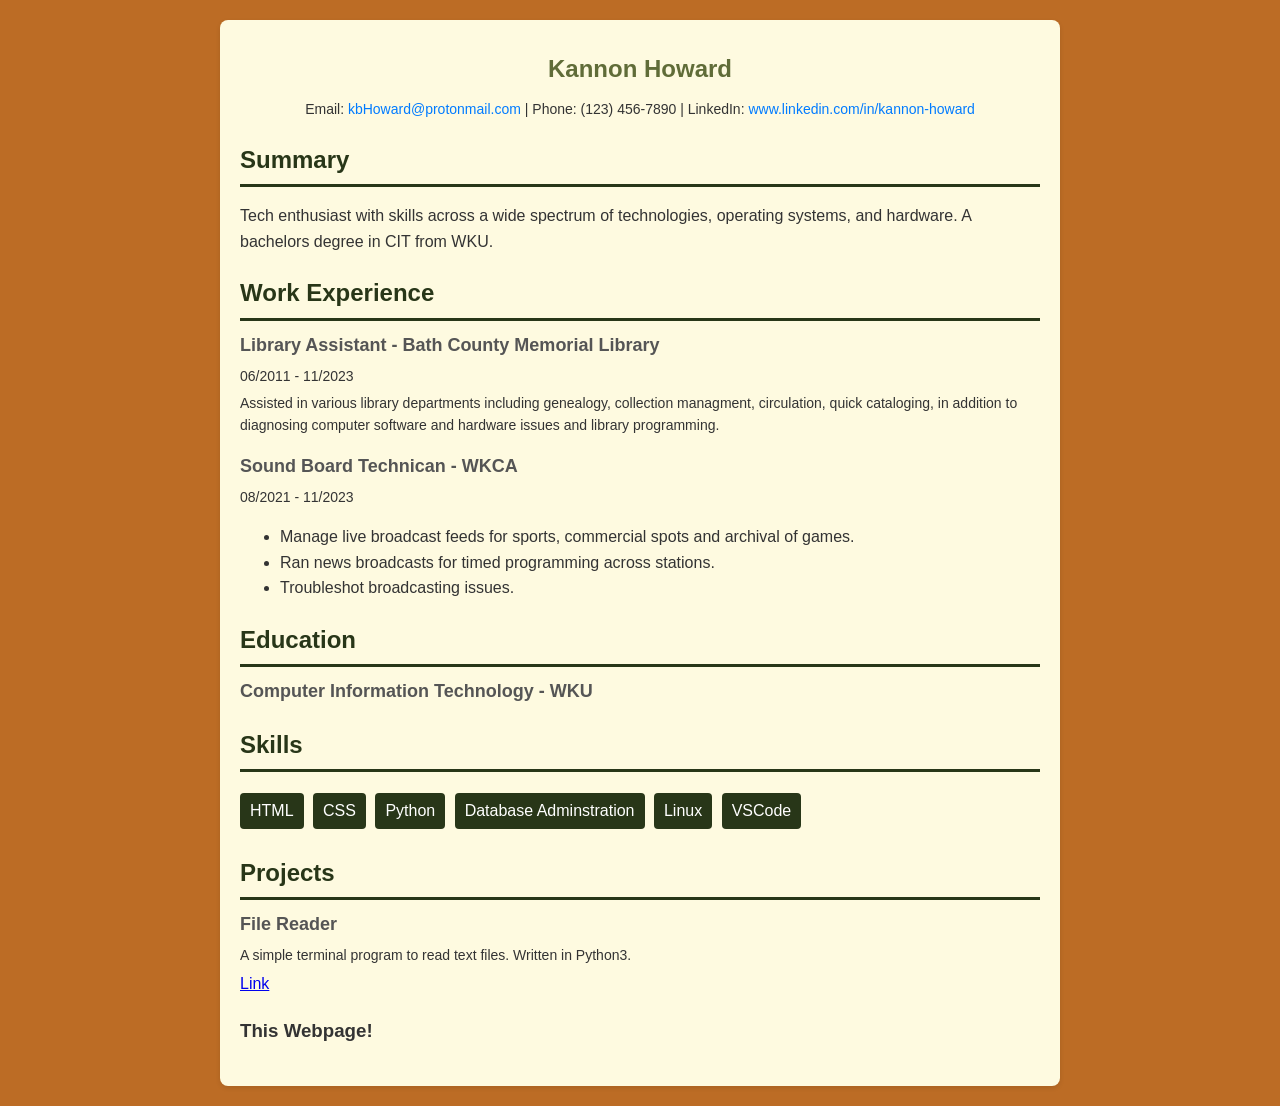
<file: index.html>
<!DOCTYPE html>
<html lang="en">
    <head>
        <meta charset="UTF-8" />
        <meta name="viewport" content="width=device-width, initial-scale=1.0" />
        <title>Kannon Howard Resume</title>
    </head>

    <style>
        body {
            font-family: Arial, sans-serif;
            line-height: 1.6;
            margin: 0;
            padding: 0;
            color: #333;
            background-color: #BC6C25;
        }
        .container {
            max-width: 800px;
            margin: 20px auto;
            padding: 20px;
            background: #FEFAE0;
            border-radius: 8px;
            box-shadow: 0 2px 5px rgba(0, 0, 0, 0.1);
        }
        h1 {
            color: #606C38;
        }

        h2 {
            color: #283618;
        }
        .header {
            text-align: center;
        }
        .header h1 {
            margin: 10px 0;
        }
        .contact {
            margin: 10px 0;
            font-size: 14px;
        }
        .contact a {
            color: #007bff;
            text-decoration: none;
        }
        .section {
            margin: 20px 0;
        }
        .section h2 {
            margin-bottom: 10px;
            border-bottom: 3px solid #283618;
            padding-bottom: 5px;
        }
        .item {
            margin-bottom: 15px;
        }
        .item h3 {
            margin: 0;
            font-size: 18px;
            color: #555;
        }
        .item p {
            margin: 5px 0;
            font-size: 14px;
        }
        .skills ul {
            list-style: none;
            padding: 0;
        }
        .skills ul li {
            display: inline-block;
            background: #283618;
            color: #fff;
            padding: 5px 10px;
            margin: 5px 5px 5px 0;
            border-radius: 4px;
        }
    </style>

    <body>
        <main class="container">
            <section class="header">
                <h1>Kannon Howard</h1>
                <p class="contact">
                    Email:
                    <a href="mailto:kbHoward@protonmail.com"
                        >kbHoward@protonmail.com</a
                    >
                    | Phone: (123) 456-7890 | LinkedIn:
                    <a href="www.linkedin.com/in/kannon-howard-7b92ba202">www.linkedin.com/in/kannon-howard </a>
                </p>
            </section>
            <section class="section">
                <h2>Summary</h2>
                <p>
                    Tech enthusiast with skills across a wide spectrum of technologies, operating systems, and hardware. A bachelors degree in CIT from WKU. 
                </p>
            </section>
            <section class="section">
                <h2>Work Experience</h2>
                <div class="item">
                    <h3>Library Assistant - Bath County Memorial Library</h3>
                    <p>06/2011 - 11/2023</p>
                    <p>
                        Assisted in various library departments including genealogy, collection managment, circulation, quick cataloging, in addition to diagnosing computer software and hardware issues and library programming.
                    </p>
                </div>
                <div class="item">
                    <h3>Sound Board Technican - WKCA</h3>
                    <p>08/2021 - 11/2023 </p>
                    <p>
                       <ul>
                        <li>Manage live broadcast feeds for sports, commercial spots and archival of games.</li>
                        <li>Ran news broadcasts for timed programming across stations.</li>
                        <li>Troubleshot broadcasting issues.</li>
                       </ul> 
                    </p>
                </div>
            </section>
            <div class="section">
                <h2>Education</h2>
                <div class="item">
                    <h3>Computer Information Technology - WKU</h3>
                    <p></p>
                </div>
            </section>
            <section class="section">
                <h2>Skills</h2>
                <div class="skills">
                    <ul>
                        <li>HTML</li>
                        <li>CSS</li>
                        <li>Python</li>
                        <li>Database Adminstration</li>
                        <li>Linux</li>
                        <li>VSCode</li>
                    </ul>
                </div>
            </section>
            <section class="section">
                <h2>Projects</h2>
                <div class="item">
                    <h3>File Reader</h3>
                    <p>
                        <p>A simple terminal program to read text files. Written in Python3.</p>
                        <a href="https://github.com/kbHoward2/file_reader">Link</a>
                    </p>
                </div>
                    <h3>This Webpage!</h3>
                </div>
            </section>
        </main>
    </body>
</html>
</file>
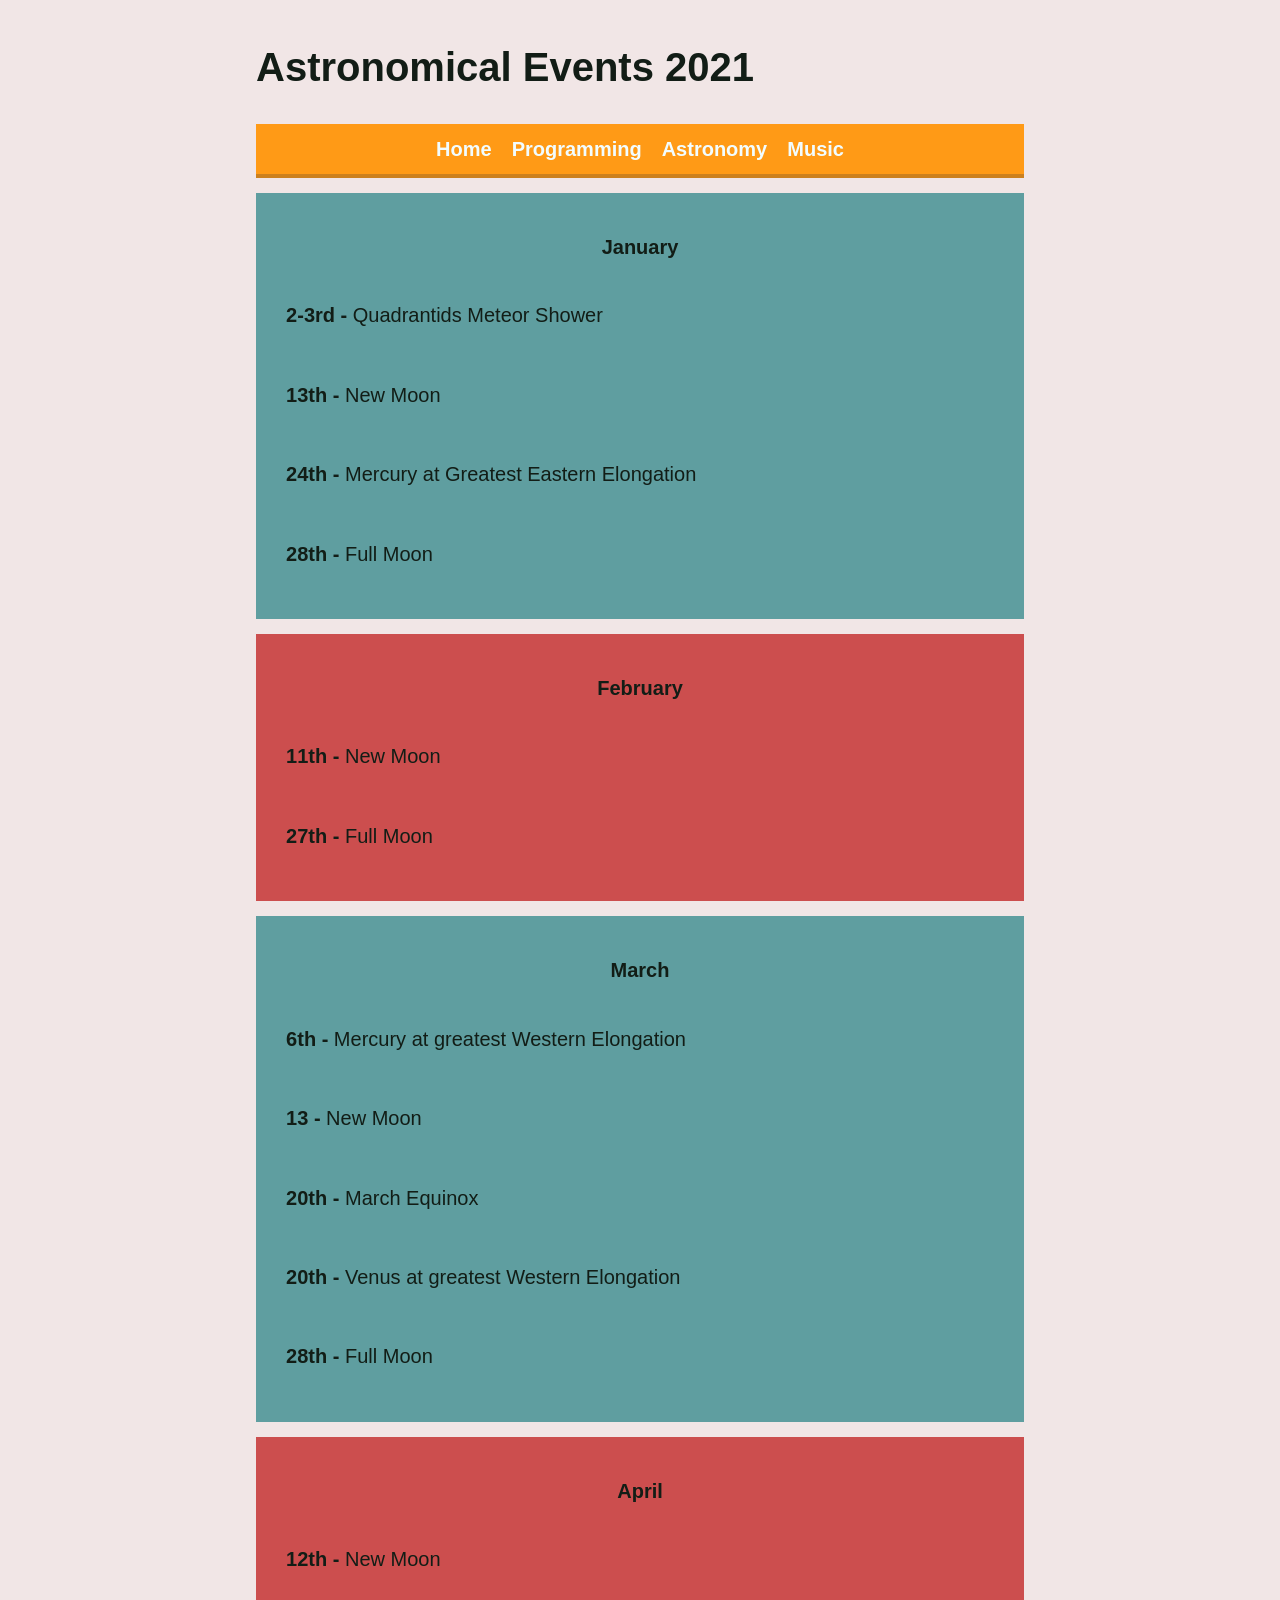
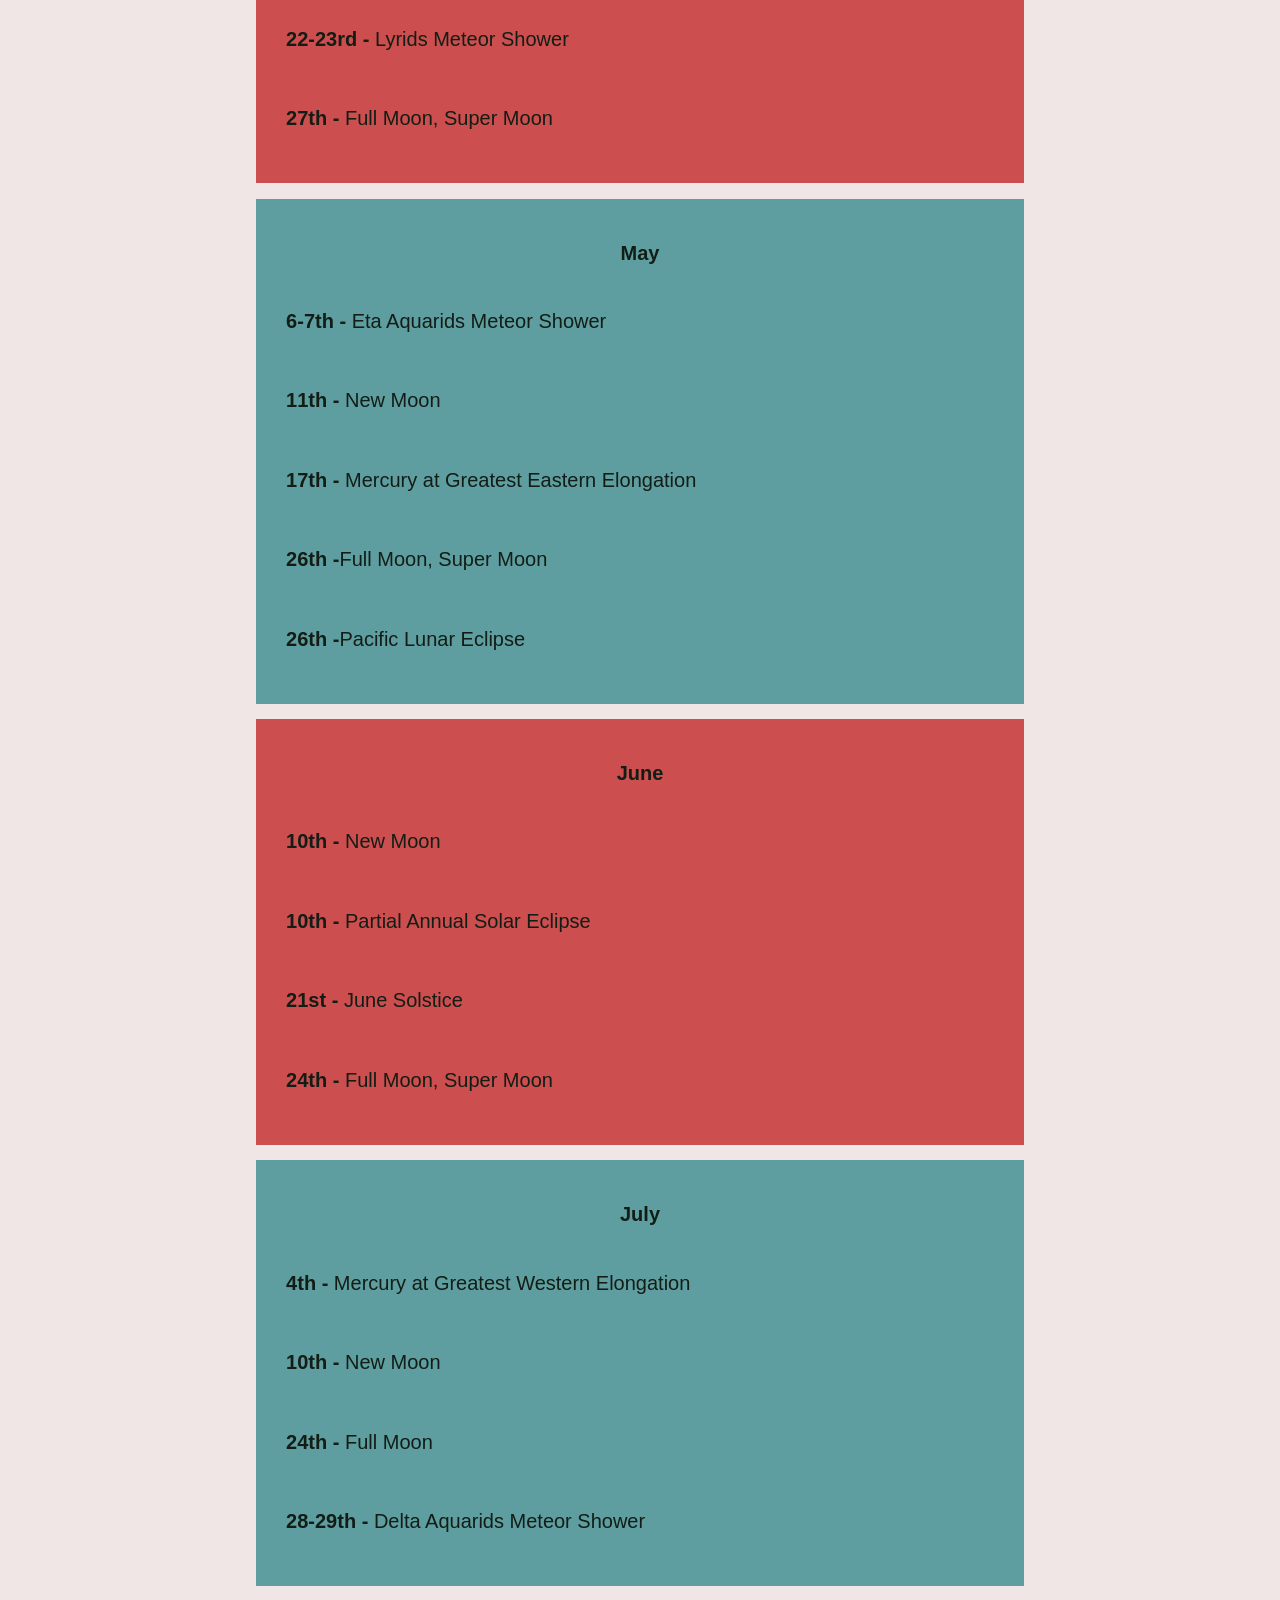
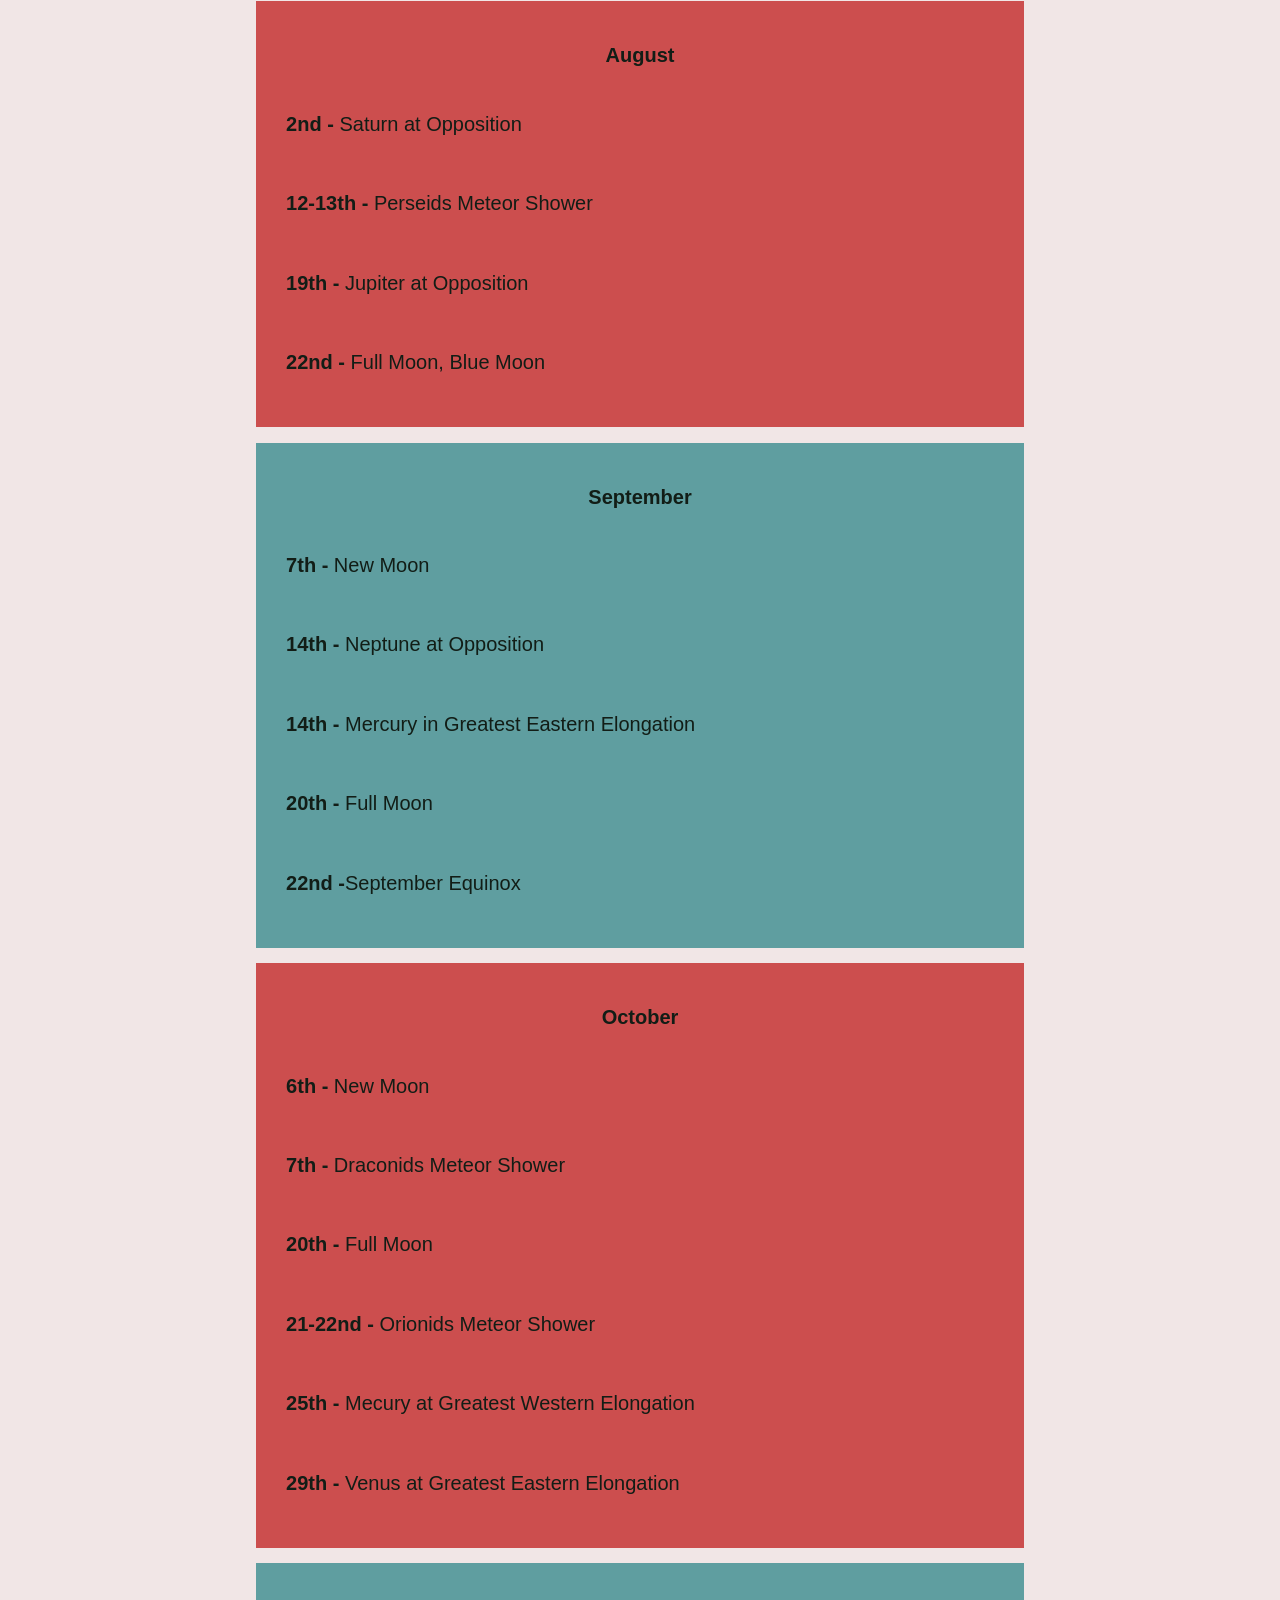
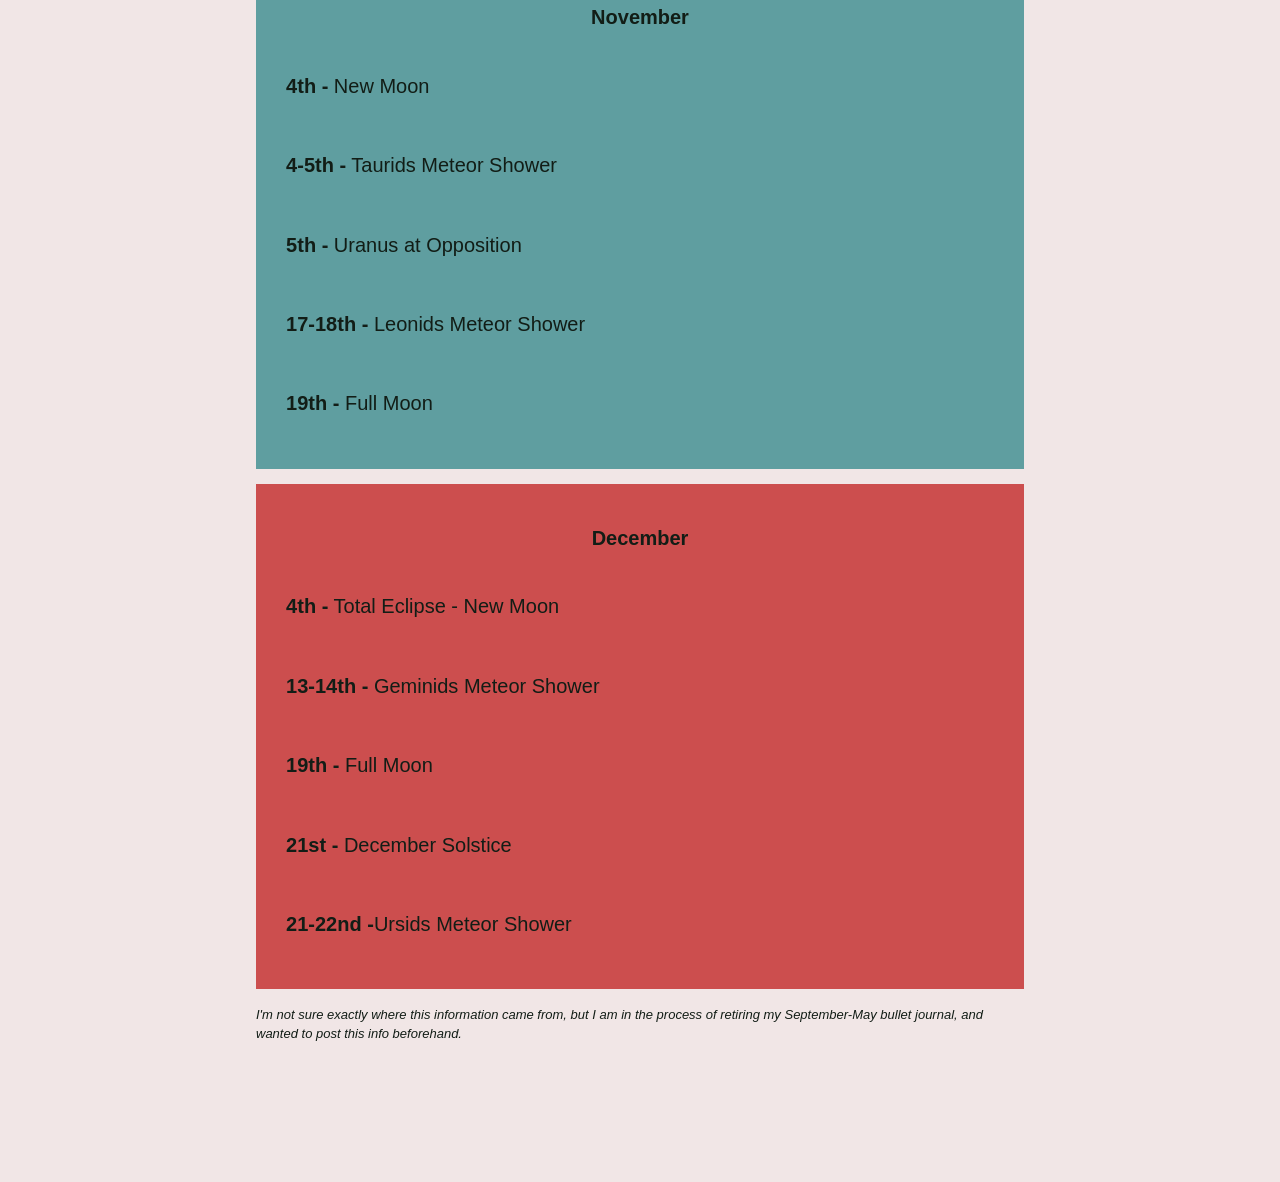
<file: astronomy.html>
<!DOCTYPE html>
<html lang="en">
<head>
    <meta charset="UTF-8">
    <meta name="viewport" content="width=device-width, initial-scale=1.0">
    <link rel="stylesheet" href="astr.css">
    <title>Astronomy</title>
</head>
<body>
        <!-- Header -->
    <div>
        <h1>Astronomical Events 2021</h1>
    </div class="header">

    <!-- Navigation -->
    <div class="navigation-bar">
        <a href="index.html">Home</a>
        <a href="prog.html">Programming</a>
        <a href="astronomy.html">Astronomy</a>
        <a href="https://kannonhoward.bandcamp.com">Music</a>
    </div>

    <div id="month">
        <h4>January</h4>
        <p><strong>2-3rd -</strong> Quadrantids Meteor Shower</p>
        <p><strong>13th -</strong> New Moon</p>
        <p><strong>24th -</strong> Mercury at Greatest Eastern Elongation</p>
        <p><strong>28th -</strong> Full Moon</p>
    </div>

    <div id="month">
        <h4>February</h4>
        <p><strong>11th -</strong> New Moon</p>
        <p><strong>27th -</strong> Full Moon</p>
    </div>

    <div id="month">
        <h4>March</h4>
        <p><strong>6th -</strong> Mercury at greatest Western Elongation</p>
        <p><strong>13 -</strong> New Moon</p>
        <p><strong>20th -</strong> March Equinox</p>
        <p><strong>20th -</strong> Venus at greatest Western Elongation</p>
        <p><strong>28th -</strong> Full Moon</p>
    </div>

    <div id="month">
        <h4>April</h4>
        <p><strong>12th -</strong> New Moon</p>
        <p><strong>22-23rd -</strong> Lyrids Meteor Shower</p>
        <p><strong>27th -</strong> Full Moon, Super Moon</p>
    </div>

    <div id="month">
        <h4>May</h4>
        <p><strong>6-7th -</strong> Eta Aquarids Meteor Shower</p>
        <p><strong>11th -</strong> New Moon</p>
        <p><strong>17th -</strong> Mercury at Greatest Eastern Elongation</p>
        <p><strong>26th -</strong>Full Moon, Super Moon</p>
        <p><strong>26th -</strong>Pacific Lunar Eclipse</p>
    </div>

    <div id="month">
        <h4>June</h4>
        <p><strong>10th -</strong> New Moon</p>
        <p><strong>10th -</strong> Partial Annual Solar Eclipse</p>
        <p><strong>21st -</strong> June Solstice</p>
        <p><strong>24th -</strong> Full Moon, Super Moon</p>
    </div>

    <div id="month">
        <h4>July</h4>
        <p><strong>4th -</strong> Mercury at Greatest Western Elongation</p>
        <p><strong>10th -</strong> New Moon</p>
        <p><strong>24th -</strong> Full Moon</p>
        <p><strong>28-29th -</strong> Delta Aquarids Meteor Shower</p>
    </div>

    <div id="month">
        <h4>August</h4>
        <p><strong>2nd -</strong> Saturn at Opposition</p>
        <p><strong>12-13th -</strong> Perseids Meteor Shower</p>
        <p><strong>19th -</strong> Jupiter at Opposition</p>
        <p><strong>22nd -</strong> Full Moon, Blue Moon</p>
    </div>

    <div id="month">
        <h4>September</h4>
        <p><strong>7th -</strong> New Moon</p>
        <p><strong>14th -</strong> Neptune at Opposition</p>
        <p><strong>14th -</strong> Mercury in Greatest Eastern Elongation</p>
        <p><strong>20th -</strong> Full Moon</p>
        <p><strong>22nd -</strong>September Equinox</p>
    </div>

    <div id="month">
        <h4>October</h4>
        <p><strong>6th -</strong> New Moon</p>
        <p><strong>7th -</strong> Draconids Meteor Shower</p>
        <p><strong>20th -</strong> Full Moon</p>
        <p><strong>21-22nd -</strong> Orionids Meteor Shower</p>
        <p><strong>25th -</strong> Mecury at Greatest Western Elongation</p>
        <p><strong>29th -</strong> Venus at Greatest Eastern Elongation</p>
    </div>

    <div id="month">
        <h4>November</h4>
        <p><strong>4th -</strong> New Moon</p>
        <p><strong>4-5th -</strong> Taurids Meteor Shower</p>
        <p><strong>5th -</strong> Uranus at Opposition</p>
        <p><strong>17-18th -</strong> Leonids Meteor Shower</p>
        <p><strong>19th -</strong> Full Moon</p>
    </div>

    <div id="month">
        <h4>December</h4>
        <p><strong>4th -</strong> Total Eclipse - New Moon</p>
        <p><strong>13-14th -</strong> Geminids Meteor Shower</p>
        <p><strong>19th -</strong> Full Moon</p>
        <p><strong>21st -</strong> December Solstice</p>
        <p><strong>21-22nd -</strong>Ursids Meteor Shower</p>
    </div>

    <aside>
        I'm not sure exactly where this information came from, but I am in the process of retiring my September-May bullet journal, and wanted to post this info beforehand.
    </aside>
</body>
</html>
</file>
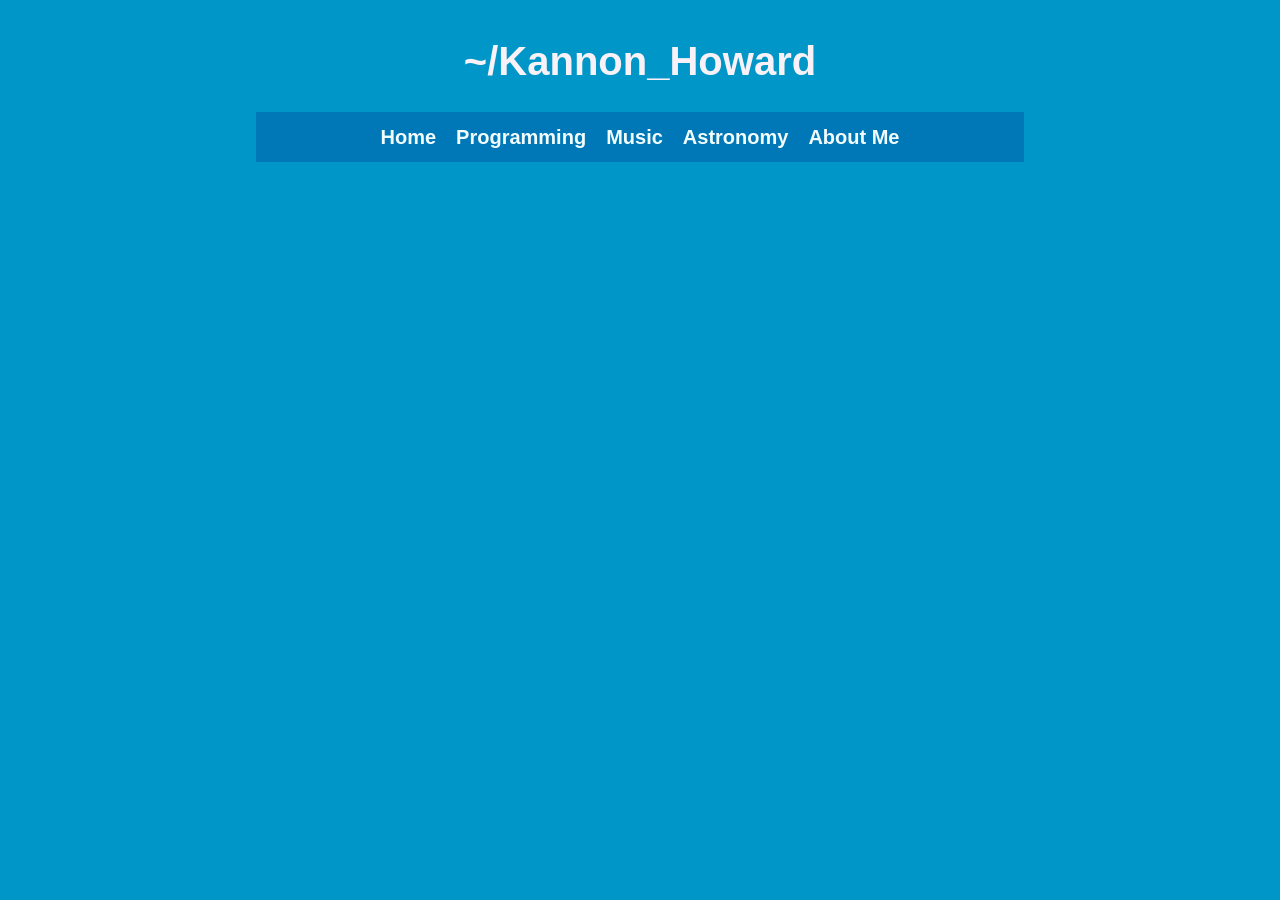
<file: home.html>
<!DOCTYPE html>
<html lang="en">

<head>
    <meta charset="UTF-8">
    <meta name="viewport" content="width=device-width, initial-scale=1.0">
    <title>Home -- Kannon Howard</title>
    <link rel="stylesheet" href="style.css">
</head>

<body>
    <!-- Header -->
    <div>
        <h1>~/Kannon_Howard</h1>
    </div class="header">

    <!-- Navigation -->
    <div class="navigation-bar">
        <a href="#">Home</a>
        <a href="prog.html">Programming</a>
        <a href="#">Music</a>
        <a href="#">Astronomy</a>
        <a href="#">About Me</a>
    </div>

    <div class=""></div>

</body>

</html>
</file>
<file: astr.css>
/* Set colors for the appropriate Seasons */
h2, h2, h3, h4 {
    line-height: 1.2;
    text-align: center;
}

h2 {
    padding-top: 10% ;
}

h3 {
    padding: 2%;
    background-color: #00B4D8;
}

body {
    font-family: -apple-system, BlinkMacSystemFont, 'Segoe UI', Roboto, Oxygen, Ubuntu, Cantarell, 'Open Sans', 'Helvetica Neue', sans-serif;
    font-size: 20px;
    color: #121d16;
    background-color: #f1e6e6;
    margin: 0 20% 10% 20%;
    line-height: 1.5;
    padding: 10px 0;
    max-width:75%;
}

p {
    padding: 2%;
    width: 90%;
    height: 75%;
}

footer {
    margin-top: 5%;
    background-color: #cc4e4e;
}

.navigation-bar{
    font-weight: 600;
    display: flex;
    background-color: #ff9a16;
    justify-content: center;
    border-bottom: solid 4px #cc801d;
}

.navigation-bar a {
    color: #F2FDFF;
    text-decoration: none;
    padding: 10px;
}

a:hover {
    color: #634c79;
    background-color: rgba(238, 236, 236, 0.733);
     transition: ease-in 0.25s;
}

.main {
    display: flex;
    flex-direction: column;
    justify-content: center;
    max-width: 75%;
    margin-left: 15%;
}

aside{
    font-size: small;
    font-style: italic;
}

#month{
    padding: 2%;
    margin: 2% 0 2% 0;
}

#month:nth-of-type(even) {
    background-color: #cc4e4e;
}

#month:nth-of-type(odd) {
    background-color:cadetblue ;
}

@media (max-width: 840px) {
    /* Turn this into a drop down menu */
    .navigation-bar {
        text-align: center;
        flex-direction: column;
        margin: 0;
        max-width: 100%;
    }

    .navigation-bar a{

        border: 1px solid #CAF0F8;
    }

    .main {
        flex-direction: column;
        justify-content: center;
    }

    .main div {
        max-width: 100%;
        margin: 0;
        padding: 0;
    }

    p {
        width: auto;
    }
}
</file>
<file: style.css>
h1, h2, h3, h4 {
    line-height: 1.2;
    text-align: center;
}

h2 {
    padding-top: 10% ;
}

h3 {
    padding: 2%;
    background-color: #00B4D8;
}

body {
    font-family: -apple-system, BlinkMacSystemFont, 'Segoe UI', Roboto, Oxygen, Ubuntu, Cantarell, 'Open Sans', 'Helvetica Neue', sans-serif;
    font-size: 20px;
    color: #f8f2f8;
    background-color: #0096C7;
    margin: 0 20% 10% 20%;
    line-height: 1.5;
    padding: 10px 0;
    max-width:75%;
}

p {
    padding: 2%;
    width: 90%;
    height: 75%;
}

footer {
    margin-top: 5%;
    background-color: #00B4D8;
}

.navigation-bar{
    font-weight: 600;
    display: flex;
    background-color: #0077B6;
    justify-content: center;
}

.navigation-bar a {
    color: #F2FDFF;
    text-decoration: none;
    padding: 10px;
}

a:hover {
    color: #634c79;
    transition: ease-in 0.25s;
}

.main {
    display: flex;
    flex-direction: column;
    justify-content: center;
    max-width: 75%;
    margin-left: 15%;
}

aside{
    font-size: small;
    font-style: italic;
}

@media (max-width: 840px) {
    /* Turn this into a drop down menu */
    .navigation-bar {
        text-align: center;
        flex-direction: column;
        margin: 0;
        max-width: 100%;
    }

    .navigation-bar a{

        border: 1px solid #CAF0F8;
    }

    .main {
        flex-direction: column;
        justify-content: center;
    }

    .main div {
        max-width: 100%;
        margin: 0;
        padding: 0;
    }

    p {
        width: auto;
    }
}
</file>
